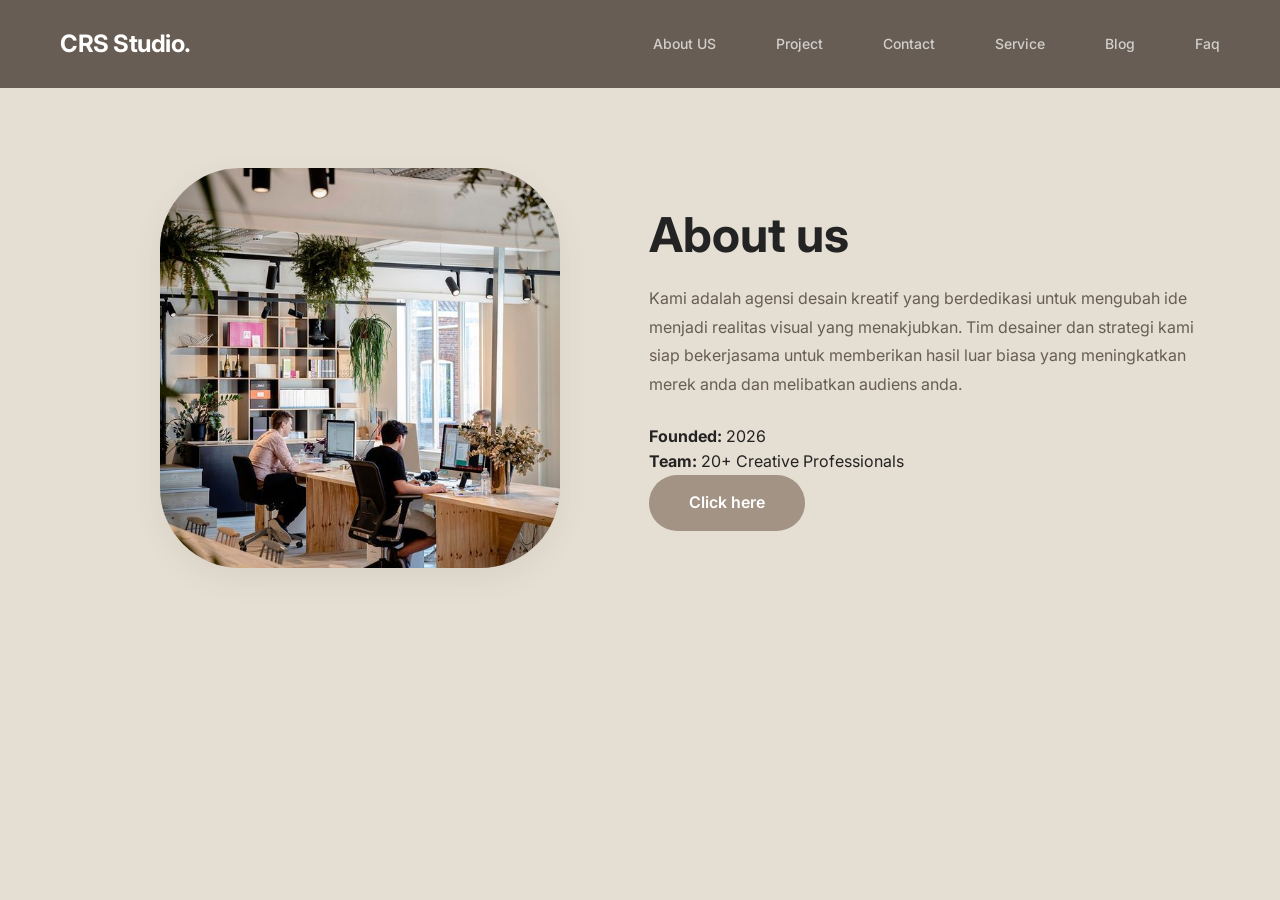
<file: about us.html>
<!DOCTYPE html>
<html lang="en">
<head>
    <meta charset="UTF-8">
    <meta name="viewport" content="width=device-width, initial-scale=1.0">
    <title>Document</title>
</head>
<body>
    <!DOCTYPE html>
<html lang="id">
<head>
    <meta charset="UTF-8">
    <meta name="viewport" content="width=device-width, initial-scale=1.0">
    <title>CRS Studio - About Us</title>
    <link rel="stylesheet" href="style.css">
    <link href="https://fonts.googleapis.com/css2?family=Inter:wght@400;600;700&display=swap" rel="stylesheet">
</head>
<body>

   <nav class="solid-navbar">
        <div class="logo">CRS Studio.</div>
        <ul class="nav-links">
            <li><a href="index.html">About US</a></li>
            <li><a href="project.html">Project</a></li>
            <li><a href="contact.html">Contact</a></li>
            <li><a href="service.html">Service</a></li>
            <li><a href="blog.html">Blog</a></li>
            <li><a href="blog.html">Faq</a></li>
        </ul>
    </nav>

    <main class="abt-container">

    <div class="abt-image-col">
        <div class="photo-placeholder main-photo">
            <img src="office02.jpg" alt="Our Studio" class="abt-img">
        </div>
    </div>

    <div class="abt-text-col">
        <h1 class="abt-title">About us</h1>
        <p class="abt-paragraph">
            Kami adalah agensi desain kreatif yang berdedikasi untuk mengubah ide menjadi realitas visual yang menakjubkan. Tim desainer dan strategi kami siap bekerjasama untuk memberikan hasil luar biasa yang meningkatkan merek anda dan melibatkan audiens anda.
        </p>
        
        <div class="abt-meta-data">
            <p><strong>Founded:</strong> 2026</p>
            <p><strong>Team:</strong> 20+ Creative Professionals</p>
        </div>
         <a href="project.html" class="btn-primary">Click here</a>
    </div>

    <div class="star-icon">✦</div>

</main>

</body>
</html>
</body>
</html>
</file>
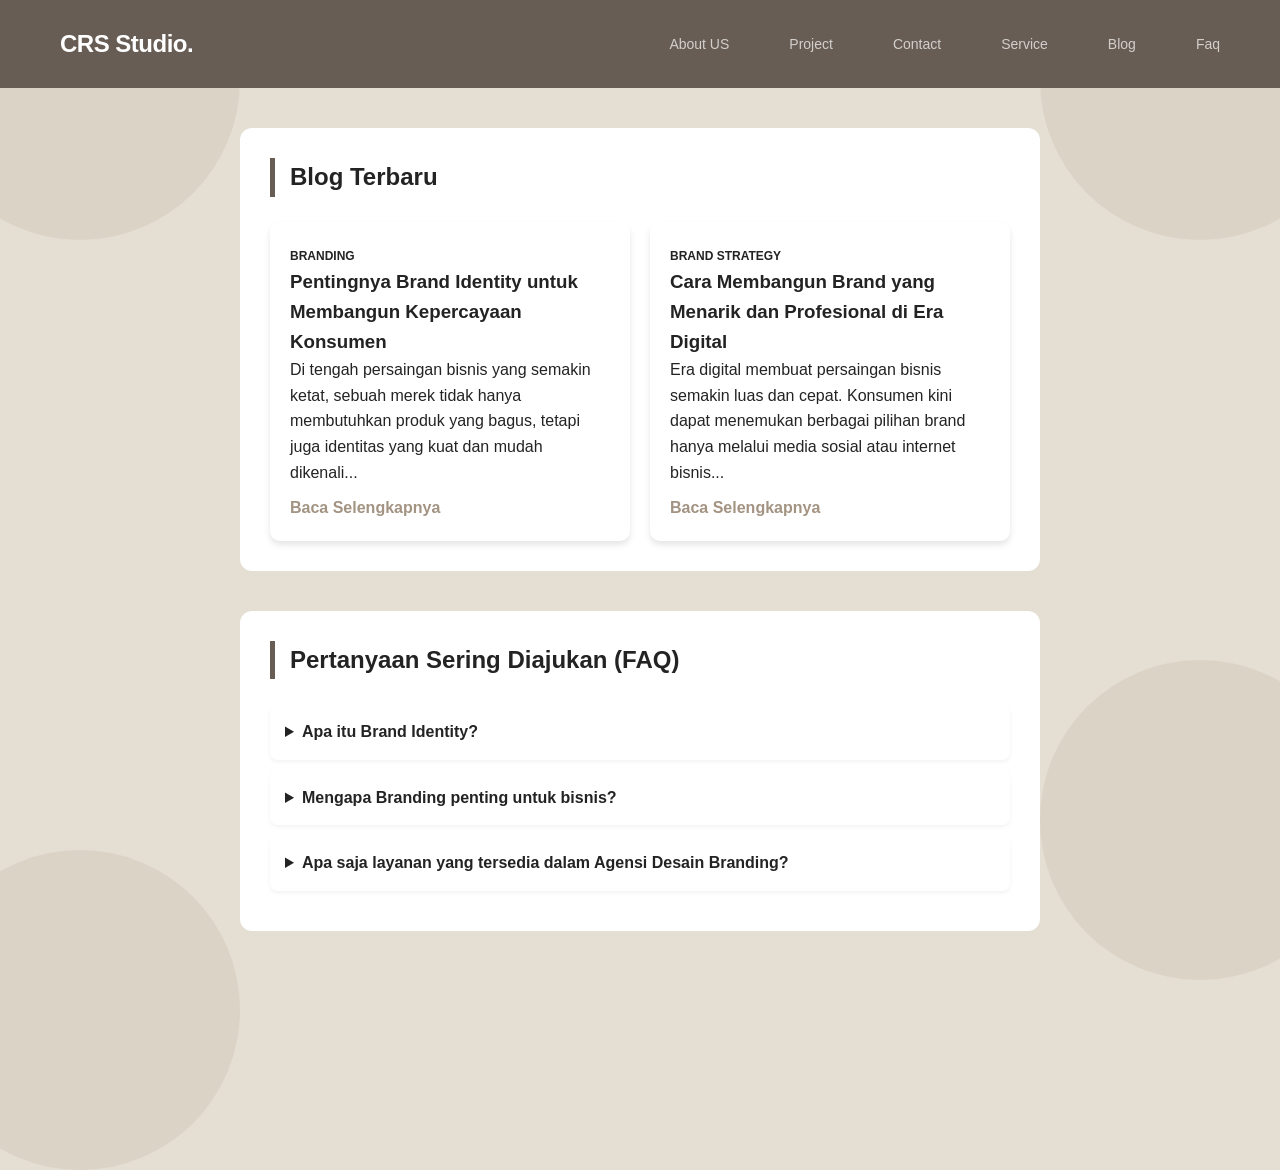
<file: blog.html>
<!DOCTYPE html>
<html lang="en">
    <head>
        <meta charset="UTF-8"/>
        <meta name="viewport" content="width=device-width, initial-scale=1.0" />
        <title>Blog & FAQ Section</title>
    <link rel="stylesheet" href="style.css">
</head>
<body>
    <div class="bulat-pojok bulat-top-left"></div>
    <div class="bulat-pojok bulat-top-right"></div>
    <div class="bulat-pojok bulat-bottom-left"></div>
    <div class="bulat-pojok bulat-bottom-right"></div>
    <nav class="solid-navbar">
        <div class="logo">CRS Studio.</div>
        <ul class="nav-links">
            <li><a href="index.html">About US</a></li>
            <li><a href="project.html">Project</a></li>
            <li><a href="contact.html">Contact</a></li>
            <li><a href="service.html">Service</a></li>
            <li><a href="blog.html">Blog</a></li>
            <li><a href="blog.html">Faq</a></li>
        </ul>
    </nav>

    <section class="container">
        <h2>Blog Terbaru</h2>
        <div class="blog-grid">
            <article class="blog-card">
                <div class="blog-info">
                    <span class="category">BRANDING</span>
                    <h3>Pentingnya Brand Identity untuk Membangun Kepercayaan Konsumen</h3>
                    <p>Di tengah persaingan bisnis yang semakin ketat, sebuah merek tidak hanya membutuhkan produk yang bagus, tetapi juga identitas yang kuat dan mudah dikenali...</p>
                    <a href="faq1.html" class="read-more">Baca Selengkapnya</a>
                </div>
            </article>

            <article class="blog-card">
                <div class="blog-info">
                    <span class="category">BRAND STRATEGY</span>
                    <h3>Cara Membangun Brand yang Menarik dan Profesional di Era Digital</h3>
                    <p>Era digital membuat persaingan bisnis semakin luas dan cepat. Konsumen kini dapat menemukan berbagai pilihan brand hanya melalui media sosial atau internet bisnis...</p>
                    <a href="faq2.html" class="read-more">Baca Selengkapnya</a>
                </div>
            </article>
        </div>
    </section>

    <section class="container">
        <h2>Pertanyaan Sering Diajukan (FAQ)</h2>
        <div class="faq-list">
            <details>
                <summary>Apa itu Brand Identity?</summary>
                <p>Brand identity adalah identitas visual dan karakter sebuah bisnis yang digunakan untuk membangun citra brand agar mudah dikenali oleh konsumen.</p>
            </details>
            <details>
                <summary>Mengapa Branding penting untuk bisnis?</summary>
                <p>Branding membantu bisnis terlihat lebih profesional, meningkatkan kepercayaan pelanggan, dan membedakan brand dari kompetitor.</p>
            </details>
            <details>
                <summary>Apa saja layanan yang tersedia dalam Agensi Desain Branding?</summary>
                <p>Layanan yang biasanya tersedia meliputi desain logo, brand guideline, desain media sosial, kemasan produk, stationery, dan strategi visual branding.</p>
            </details>
        </div>
    </section>

</body>
</html>
</file>
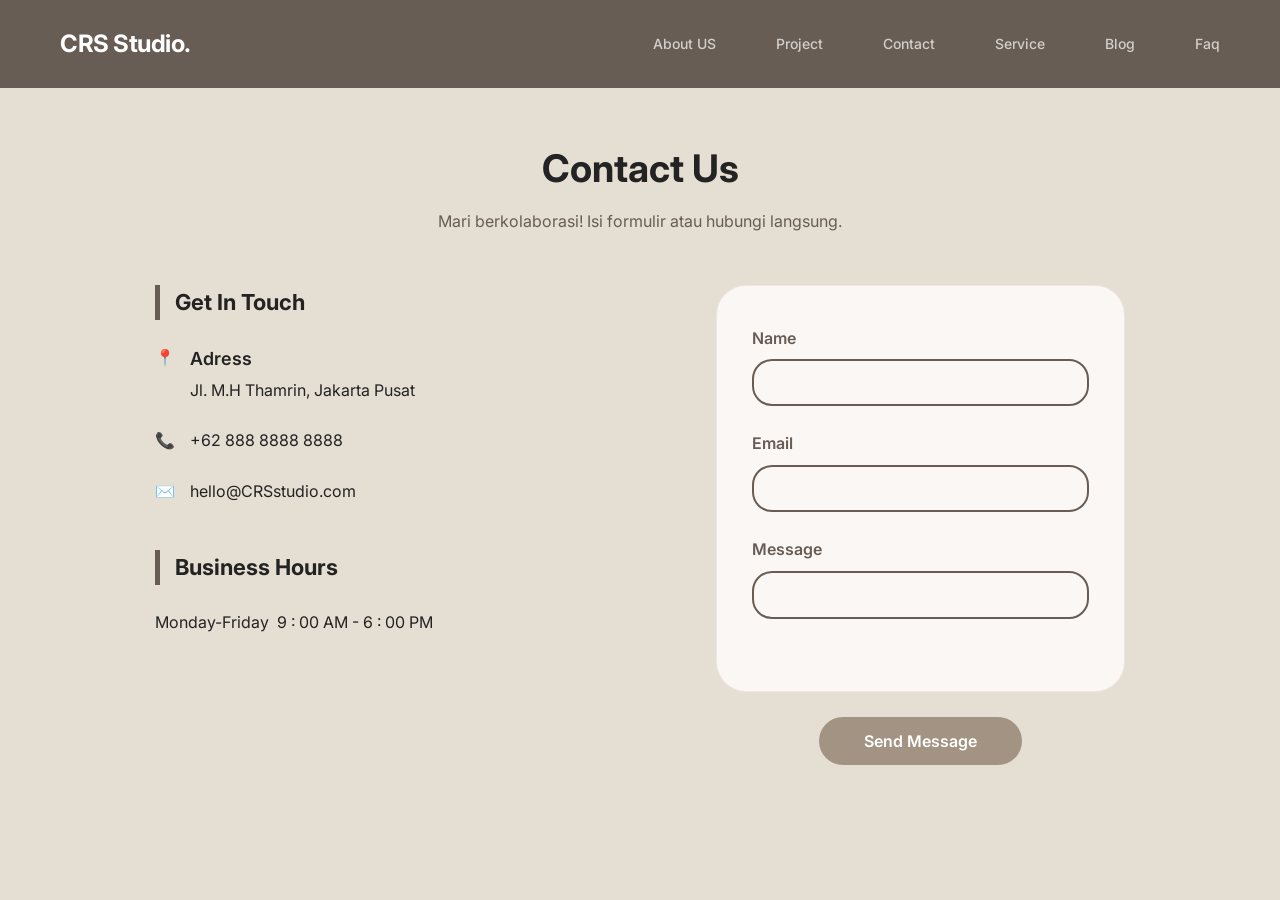
<file: contact.html>
<!DOCTYPE html>
<html lang="id">
<head>
    <meta charset="UTF-8">
    <meta name="viewport" content="width=device-width, initial-scale=1.0">
    <title>Contact Us - CRS Studio</title>
    <link rel="stylesheet" href="style.css">
    <link rel="preconnect" href="https://fonts.googleapis.com">
    <link rel="preconnect" href="https://fonts.gstatic.com" crossorigin>
    <link href="https://fonts.googleapis.com/css2?family=Inter:wght@400;500;600;700&display=swap" rel="stylesheet">
</head>
<body class="subpage-body">

   <nav class="solid-navbar">
        <div class="logo">CRS Studio.</div>
        <ul class="nav-links">
            <li><a href="index.html">About US</a></li>
            <li><a href="project.html">Project</a></li>
            <li><a href="contact.html">Contact</a></li>
            <li><a href="service.html">Service</a></li>
            <li><a href="blog.html">Blog</a></li>
            <li><a href="faq.html">Faq</a></li>
        </ul>
    </nav>


    <main class="contact-wrapper">
        <div class="contact-header">
            <h1>Contact Us</h1>
            <p>Mari berkolaborasi! Isi formulir atau hubungi langsung.</p>
        </div>

        <div class="contact-grid">
            <div class="contact-info-side">
                <h2>Get In Touch</h2>
                
                <div class="info-item">
                    <span class="info-icon">📍</span>
                    <div>
                        <h3>Adress</h3>
                        <p>Jl. M.H Thamrin, Jakarta Pusat</p>
                    </div>
                </div>

                <div class="info-item">
                    <span class="info-icon">📞</span>
                    <p>+62 888 8888 8888</p>
                </div>

                <div class="info-item">
                    <span class="info-icon">✉️</span>
                    <p>hello@CRSstudio.com</p>
                </div>

                <div class="business-hours">
                    <h2>Business Hours</h2>
                    <p>Monday-Friday &nbsp;9 : 00 AM - 6 : 00 PM</p>
                </div>
            </div>

            <div class="contact-form-side">
                <form class="floating-form-card">
                    <div class="input-block">
                        <label for="name">Name</label>
                        <input type="text" id="name" required>
                    </div>
                    
                    <div class="input-block">
                        <label for="email">Email</label>
                        <input type="email" id="email" required>
                    </div>

                    <div class="input-block">
                        <label for="message">Message</label>
                        <textarea id="message" rows="1" required></textarea>
                    </div>
                </form>
                
                <div class="form-action-area">
                    <button type="submit" class="capsule-submit-btn">Send Message</button>
                </div>
            </div>
        </div>
    </main>

</body>
</html>
</file>
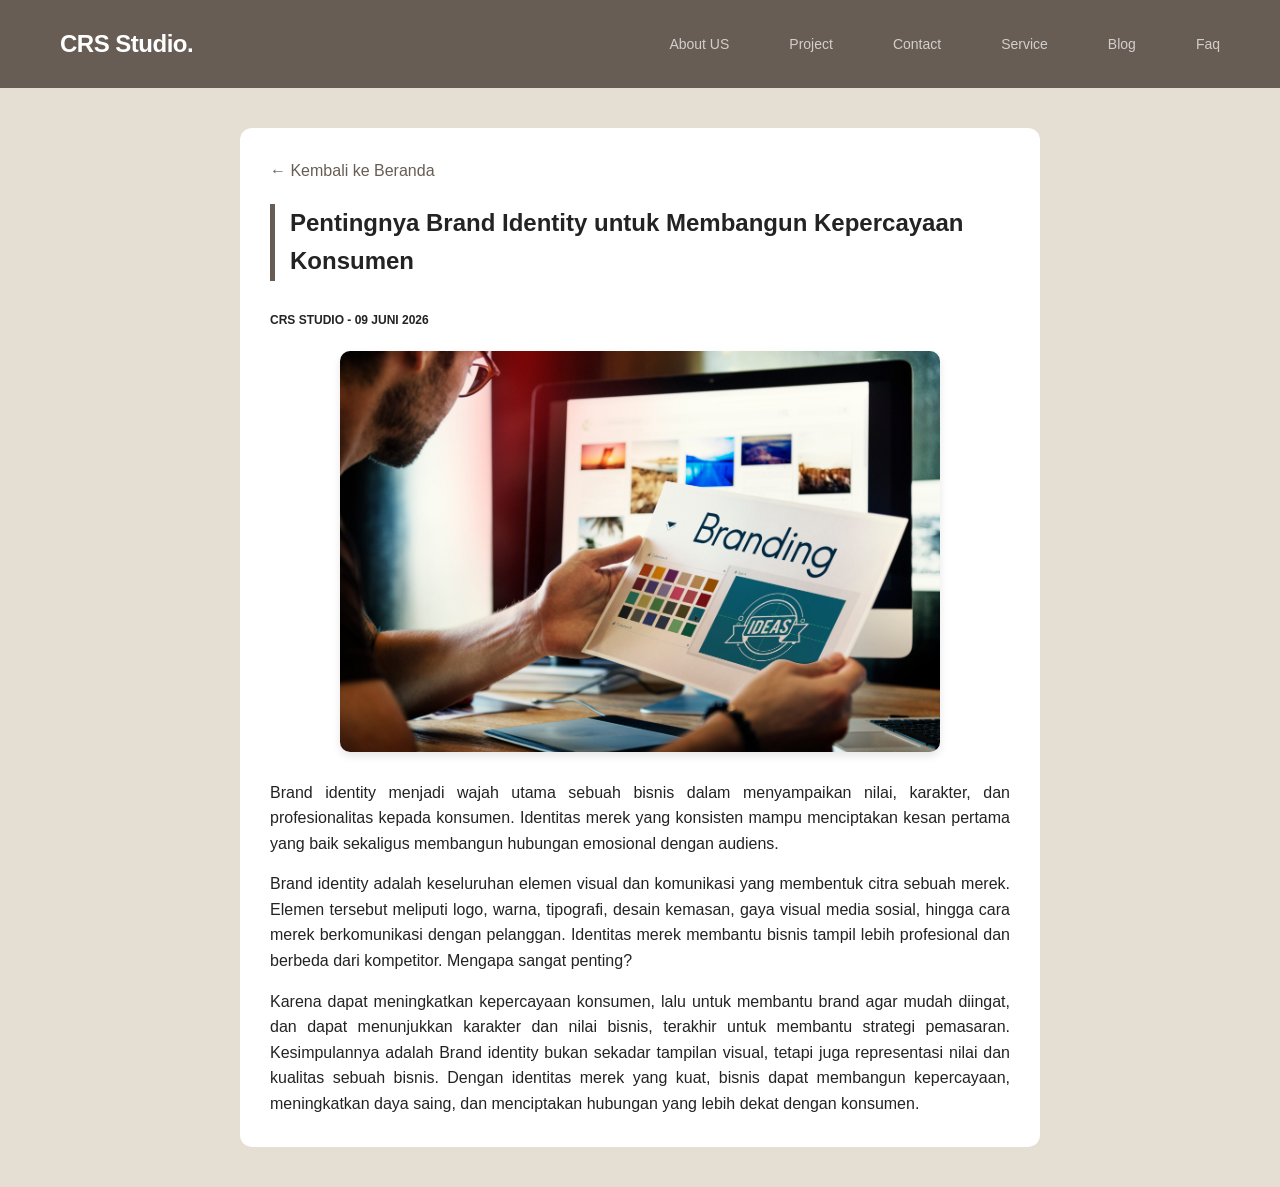
<file: faq1.html>
<!DOCTYPE html>
<html lang="id">
<head>
    <meta charset="UTF-8">
    <meta name="viewport" content="width=device-width, initial-scale=1.0">
    <title>Layanan Web Agency</title>
    <link rel="stylesheet" href="style.css">
</head>
<body>

    <nav class="solid-navbar">
        <div class="logo">CRS Studio.</div>
        <ul class="nav-links">
            <li><a href="index.html">About US</a></li>
            <li><a href="project.html">Project</a></li>
            <li><a href="contact.html">Contact</a></li>
            <li><a href="service.html">Service</a></li>
            <li><a href="blog.html">Blog</a></li>
            <li><a href="blog.html">Faq</a></li>
        </ul>
    </nav>


    <div class="container">
        <a href="blog.html" style="color: #685d54; text-decoration: none; font-weight: normal;">&larr; Kembali ke Beranda</a>
        
        <h2 style="margin-top: 20px;">Pentingnya Brand Identity untuk Membangun Kepercayaan Konsumen</h2>
        <span class="category">CRS Studio - 09 Juni 2026</span>
        
        <!-- Bagian Gambar -->
        <div style="margin: 20px 0; text-align: center;">
            <img src="Branding1.jpeg" alt="Web Design Agency" style="width: 100%; max-width: 600px; border-radius: 10px; box-shadow: 0 4px 8px rgba(0,0,0,0.1);">
        </div>
        
        <!-- Lanjutan Teks Selengkapnya -->
        <p style="line-height: 1.6; text-align: justify;">Brand identity menjadi wajah utama sebuah bisnis dalam menyampaikan nilai, karakter, dan profesionalitas kepada konsumen. Identitas merek yang konsisten mampu menciptakan kesan pertama yang baik sekaligus membangun hubungan emosional dengan audiens.</p>
        
        <p style="line-height: 1.6; text-align: justify; margin-top: 15px;">Brand identity adalah keseluruhan elemen visual dan komunikasi yang membentuk citra sebuah merek. Elemen tersebut meliputi logo, warna, tipografi, desain kemasan, gaya visual media sosial, hingga cara merek berkomunikasi dengan pelanggan. Identitas merek membantu bisnis tampil lebih profesional dan berbeda dari kompetitor. Mengapa sangat penting?</p>
        <p style="line-height: 1.6; text-align: justify; margin-top: 15px;">Karena dapat meningkatkan kepercayaan konsumen, lalu untuk membantu brand agar mudah diingat, dan dapat menunjukkan karakter dan nilai bisnis, terakhir untuk membantu strategi pemasaran. Kesimpulannya adalah Brand identity bukan sekadar tampilan visual, tetapi juga representasi nilai dan kualitas sebuah bisnis. Dengan identitas merek yang kuat, bisnis dapat membangun kepercayaan, meningkatkan daya saing, dan menciptakan hubungan yang lebih dekat dengan konsumen.</p>
    </div>

</body>
</html>
</file>
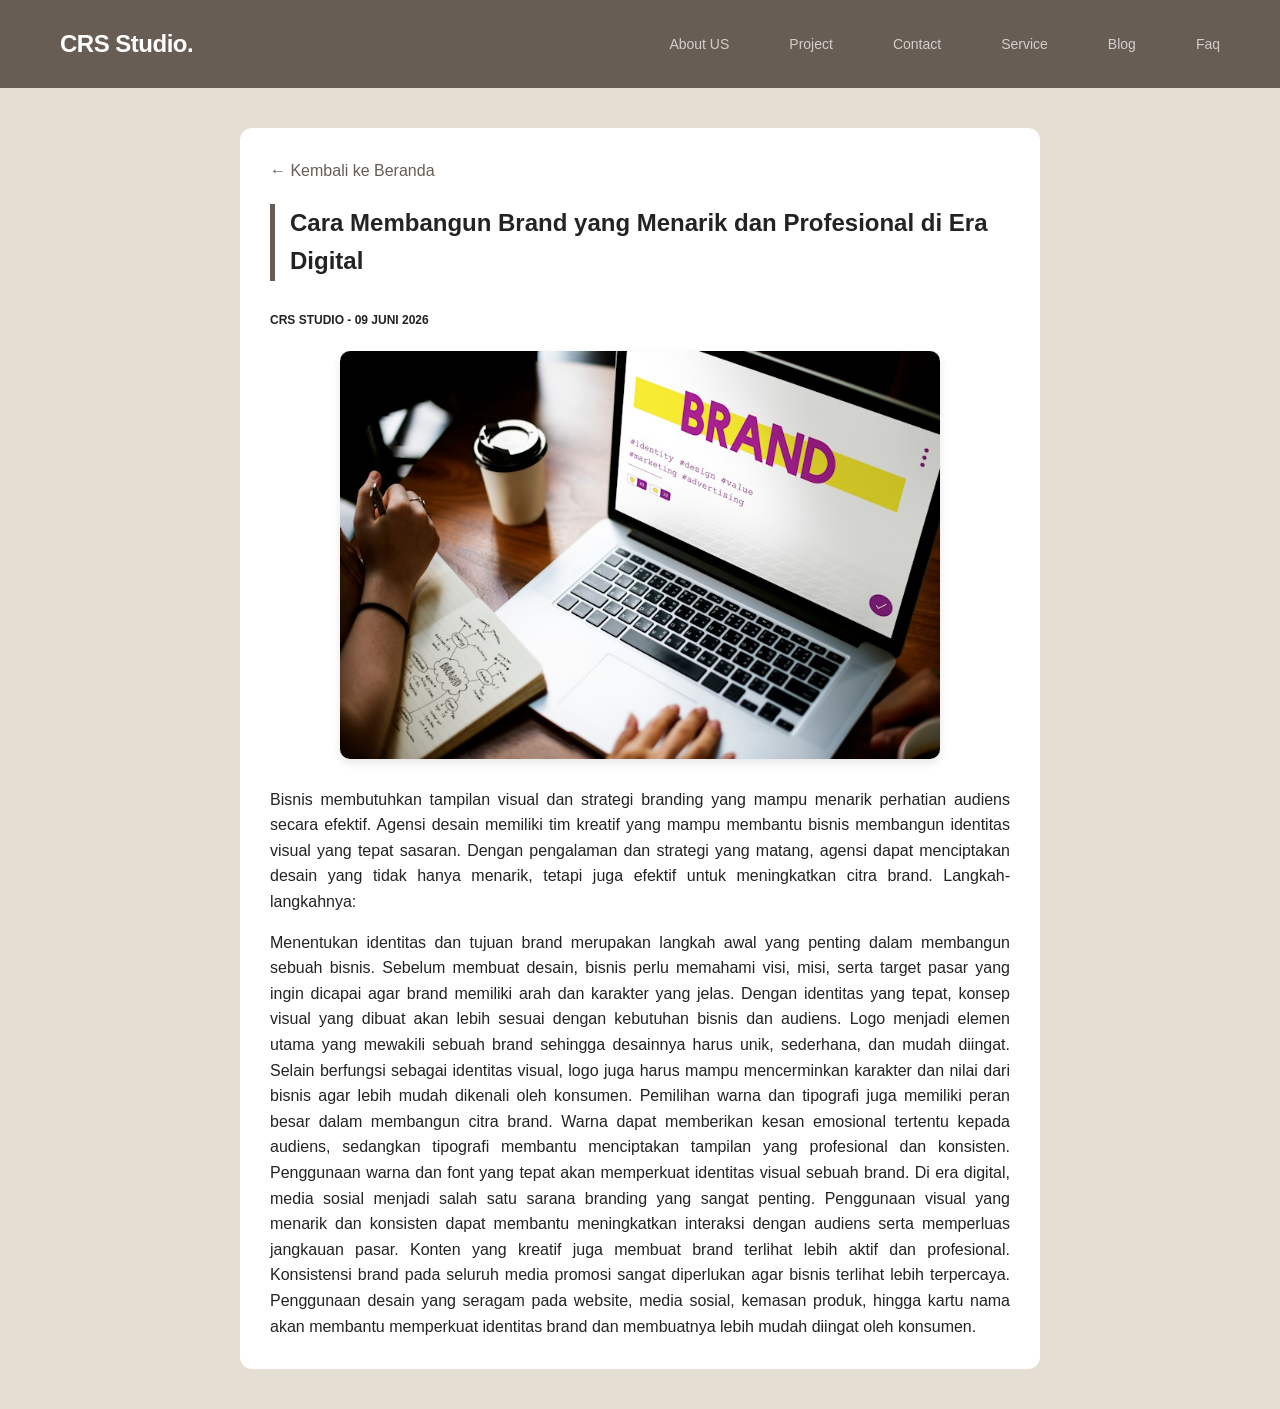
<file: faq2.html>
<!DOCTYPE html>
<html lang="id">
<head>
    <meta charset="UTF-8">
    <meta name="viewport" content="width=device-width, initial-scale=1.0">
    <title>SEO & Digital Marketing</title>
    <link rel="stylesheet" href="style.css">
</head>
<body>

   <nav class="solid-navbar">
        <div class="logo">CRS Studio.</div>
        <ul class="nav-links">
            <li><a href="index.html">About US</a></li>
            <li><a href="project.html">Project</a></li>
            <li><a href="contact.html">Contact</a></li>
            <li><a href="service.html">Service</a></li>
            <li><a href="blog.html">Blog</a></li>
            <li><a href="blog.html">Faq</a></li>
        </ul>
    </nav>


    <div class="container">
        <a href="blog.html" style="color: #685d54; text-decoration: none; font-weight: normal;">&larr; Kembali ke Beranda</a>
        
        <h2 style="margin-top: 20px;">Cara Membangun Brand yang Menarik dan Profesional di Era Digital</h2>
        <span class="category">CRS Studio - 09 Juni 2026</span>
        
        <!-- Bagian Gambar -->
        <div style="margin: 20px 0; text-align: center;">
            <img src="Branding2.jpg" alt="Digital Marketing and SEO Analytics" style="width: 100%; max-width: 600px; border-radius: 10px; box-shadow: 0 4px 8px rgba(0,0,0,0.1);">
        </div>
        
        <!-- Lanjutan Teks Selengkapnya -->
        <p style="line-height: 1.6; text-align: justify;">Bisnis membutuhkan tampilan visual dan strategi branding yang mampu menarik perhatian audiens secara efektif. Agensi desain memiliki tim kreatif yang mampu membantu bisnis membangun identitas visual yang tepat sasaran. Dengan pengalaman dan strategi yang matang, agensi dapat menciptakan desain yang tidak hanya menarik, tetapi juga efektif untuk meningkatkan citra brand. Langkah-langkahnya:</p>
        
        <p style="line-height: 1.6; text-align: justify; margin-top: 15px;">Menentukan identitas dan tujuan brand merupakan langkah awal yang penting dalam membangun sebuah bisnis. Sebelum membuat desain, bisnis perlu memahami visi, misi, serta target pasar yang ingin dicapai agar brand memiliki arah dan karakter yang jelas. Dengan identitas yang tepat, konsep visual yang dibuat akan lebih sesuai dengan kebutuhan bisnis dan audiens.

Logo menjadi elemen utama yang mewakili sebuah brand sehingga desainnya harus unik, sederhana, dan mudah diingat. Selain berfungsi sebagai identitas visual, logo juga harus mampu mencerminkan karakter dan nilai dari bisnis agar lebih mudah dikenali oleh konsumen.

Pemilihan warna dan tipografi juga memiliki peran besar dalam membangun citra brand. Warna dapat memberikan kesan emosional tertentu kepada audiens, sedangkan tipografi membantu menciptakan tampilan yang profesional dan konsisten. Penggunaan warna dan font yang tepat akan memperkuat identitas visual sebuah brand.

Di era digital, media sosial menjadi salah satu sarana branding yang sangat penting. Penggunaan visual yang menarik dan konsisten dapat membantu meningkatkan interaksi dengan audiens serta memperluas jangkauan pasar. Konten yang kreatif juga membuat brand terlihat lebih aktif dan profesional.

Konsistensi brand pada seluruh media promosi sangat diperlukan agar bisnis terlihat lebih terpercaya. Penggunaan desain yang seragam pada website, media sosial, kemasan produk, hingga kartu nama akan membantu memperkuat identitas brand dan membuatnya lebih mudah diingat oleh konsumen.</p>
    </div>

</body>
</html>
</file>
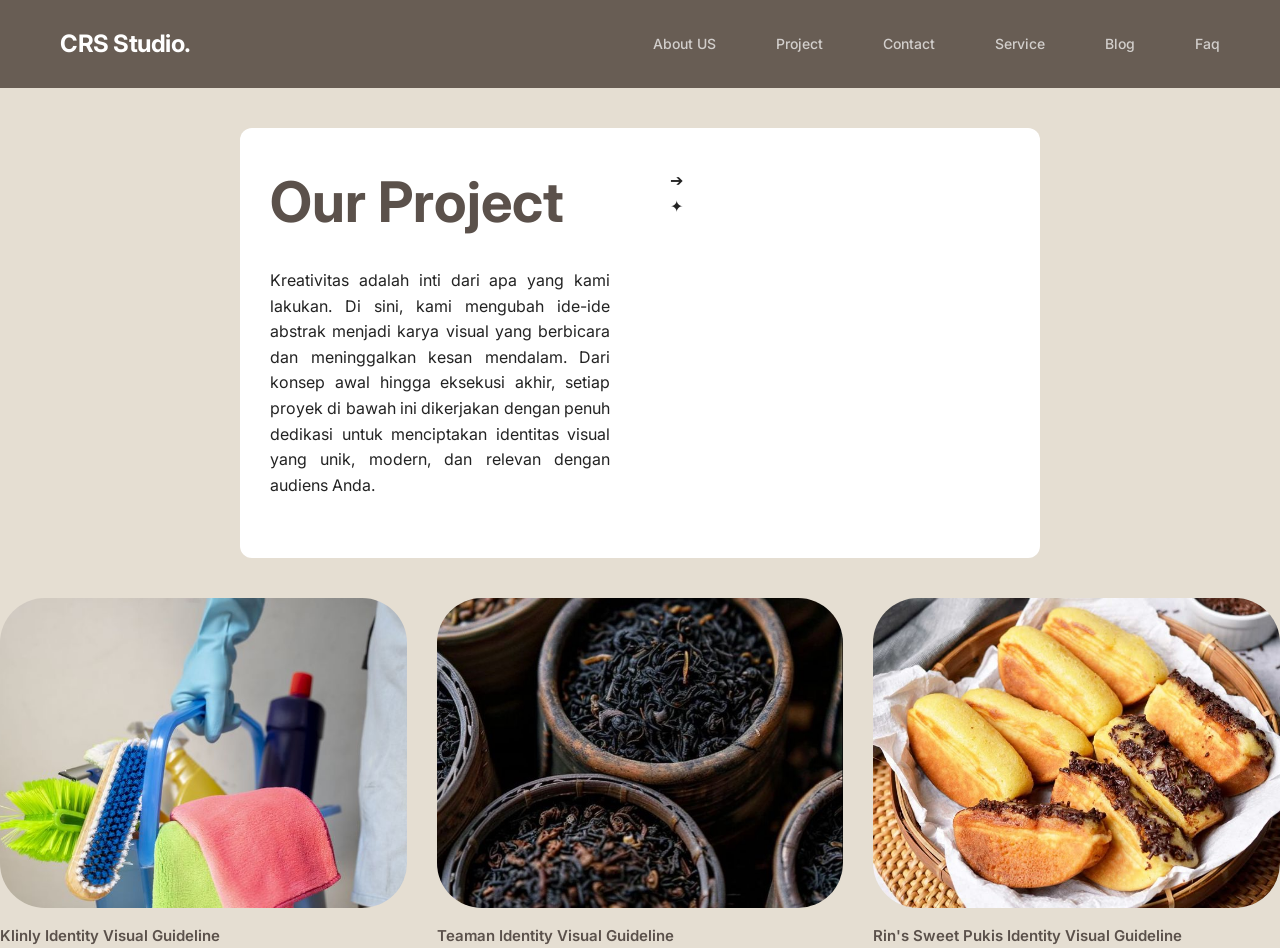
<file: project.html>
<!DOCTYPE html>
<html lang="id">
<head>
    <meta charset="UTF-8">
    <meta name="viewport" content="width=device-width, initial-scale=1.0">
    <title>CRS Studio - Our Project</title>
    <link rel="stylesheet" href="style.css">
    <link href="https://fonts.googleapis.com/css2?family=Inter:wght@400;500;600;700&display=swap" rel="stylesheet">
</head>
<body>

   <nav class="solid-navbar">
        <div class="logo">CRS Studio.</div>
        <ul class="nav-links">
            <li><a href="index.html">About US</a></li>
            <li><a href="project.html">Project</a></li>
            <li><a href="contact.html">Contact</a></li>
            <li><a href="service.html">Service</a></li>
            <li><a href="blog.html">Blog</a></li>
            <li><a href="blog.html">Faq</a></li>
        </ul>
    </nav>


    <section class="container project-header">
        <div class="text-section">
            <h1>Our Project</h1>
            <p class="main-desc">Kreativitas adalah inti dari apa yang kami lakukan. Di sini, kami mengubah ide-ide abstrak menjadi karya visual yang berbicara dan meninggalkan kesan mendalam. Dari konsep awal hingga eksekusi akhir, setiap proyek di bawah ini dikerjakan dengan penuh dedikasi untuk menciptakan identitas visual yang unik, modern, dan relevan dengan audiens Anda.</p>
        </div>

        <div class="project-preview-stack">
            <a href="kliny.pdf" target="_blank" class="wireframe-link preview-1" title="Buka Pedoman Identitas Klinly">
                <div class="wireframe-pic project-cover-bg"></div>
            </a>
            <a href="kliny.pdf" target="_blank" class="wireframe-link preview-2" title="Buka Pedoman Identitas Klinly">
                <div class="wireframe-pic empty-frame"></div>
            </a>
            <div class="cursor-pointer">➔</div>
            <div class="star-accent-small">✦</div>
        </div>
    </section>


    <section class="container-grid">
        <div class="project-grid">
            
            <a href="kliny.pdf" target="_blank" class="grid-card-wrapper">
                <div class="wireframe-pic grid-item">
                    <img src="clean service.jpg" alt="Klinly Identity Visual Guideline">
                </div>
                <div class="project-card-title">Klinly Identity Visual Guideline</div>
            </a>

            <a href="teaman.pdf" target="_blank" class="grid-card-wrapper">
                <div class="wireframe-pic grid-item">
                    <img src="tea.jpg" alt="Teaman Identity Visual Guideline">
                </div>
                <div class="project-card-title">Teaman Identity Visual Guideline</div>
            </a>

            <a href="Rin's sweet pukis.pdf" target="_blank" class="grid-card-wrapper">
                <div class="wireframe-pic grid-item">
                    <img src="Kue pukis.jpg" alt="Rin's Sweet Pukis Identity Visual Guideline">
                </div>
                <div class="project-card-title">Rin's Sweet Pukis Identity Visual Guideline</div>
            </a>
        </div>
    </section>

</body>
</html>
</body>
</html>
</file>
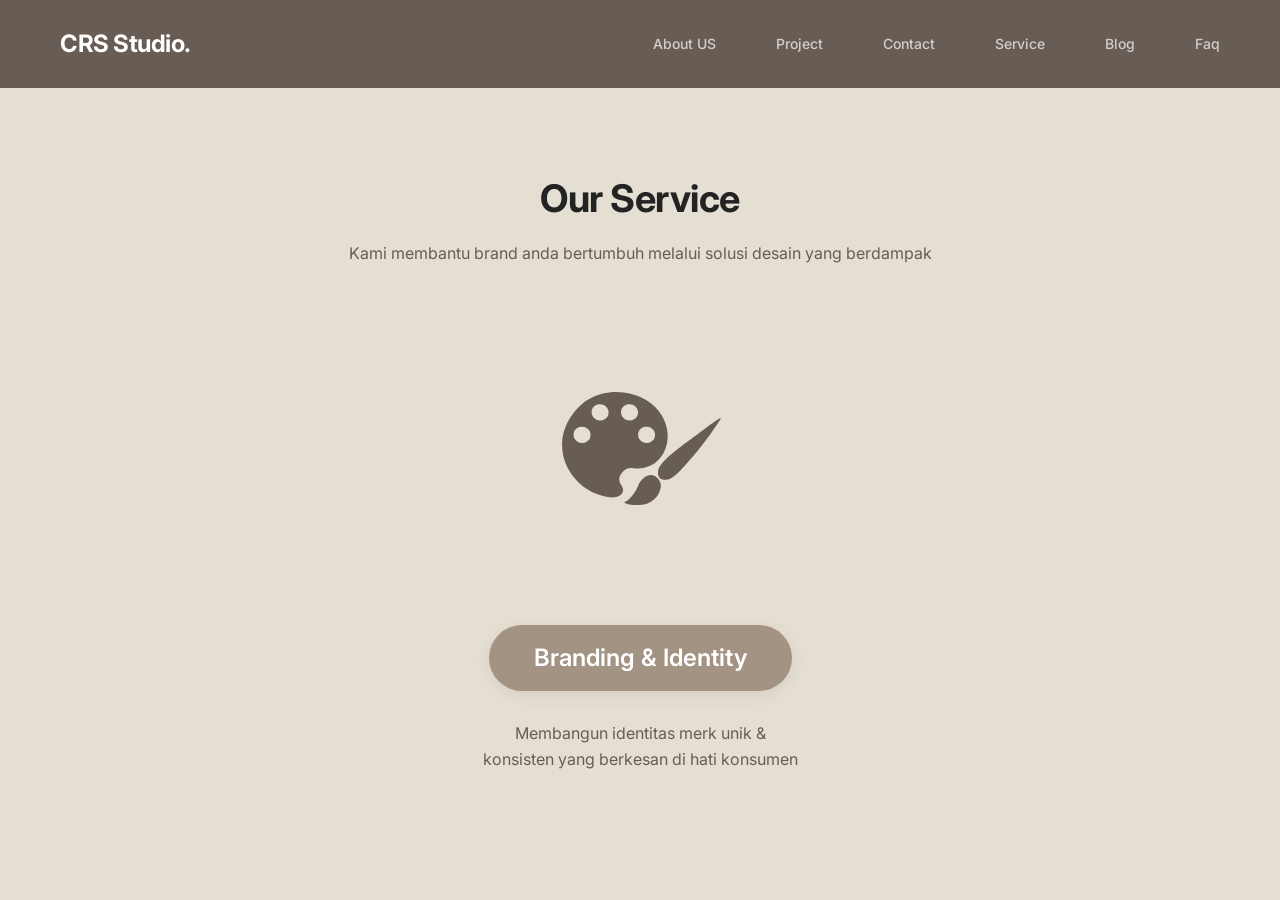
<file: service.html>
<!DOCTYPE html>
<html lang="id">
<head>
    <meta charset="UTF-8">
    <meta name="viewport" content="width=device-width, initial-scale=1.0">
    <title>Our Service - CRS Studio</title>
    <link rel="stylesheet" href="style.css">
    <link rel="preconnect" href="https://fonts.googleapis.com">
    <link rel="preconnect" href="https://fonts.gstatic.com" crossorigin>
    <link href="https://fonts.googleapis.com/css2?family=Inter:wght@400;500;600;700&display=swap" rel="stylesheet">
</head>
<body class="subpage-body">

    <nav class="solid-navbar">
        <div class="logo">CRS Studio.</div>
        <ul class="nav-links">
            <li><a href="index.html">About US</a></li>
            <li><a href="project.html">Project</a></li>
            <li><a href="contact.html">Contact</a></li>
            <li><a href="service.html">Service</a></li>
            <li><a href="blog.html">Blog</a></li>
            <li><a href="blog.html">Faq</a></li>
        </ul>
    </nav>

    <main class="svc-main-center">
        <h1 class="svc-title">Our Service</h1>
        <p class="svc-subtitle">Kami membantu brand anda bertumbuh melalui solusi desain yang berdampak</p>
        
        <div class="svc-image-box">
            <img src="palette.svg" alt="Branding & Identity" class="svc-vector-art">
        </div>

        <div class="svc-capsule">
            Branding & Identity
        </div>

        <p class="svc-desc">
            Membangun identitas merk unik & konsisten yang berkesan di hati konsumen
        </p>
    </main>

</body>
</html>
</file>
<file: style.css>
/* VARIABLE WARNA */
:root {
    --bg-card: #fbf7f4;       /* Putih hangat untuk kartu form */
    --bg-main: #e5ded2;       /* Krem hangat untuk background halaman */
    --accent: #a39382;        /* Cokelat muda/taupe untuk tombol kapsul */
    --primary-dark: #685d54;  /* Cokelat tua untuk navbar & teks utama */
    --text-title: #232323;    /* Hitam pekat untuk judul besar (H1/H2) */
}

/* GLOBAL RESET & BASE STYLES */
* {
    margin: 0;
    padding: 0;
    box-sizing: border-box;
}

body {
    font-family: 'Inter', sans-serif;
    background-color: var(--bg-main);
    color: var(--primary-dark);
    line-height: 1.6;
}

/* GLOBAL NAVBAR (Untuk Semua Halaman) */
.solid-navbar, .navbar {
    background-color: var(--primary-dark);
    padding: 25px 60px;
    display: flex;
    justify-content: space-between;
    align-items: center;
    position: relative;
    z-index: 10;
}

.logo {
    color: #ffffff;
    font-size: 24px;
    font-weight: 700;
}

.nav-links {
    display: flex;
    list-style: none;
    gap: 35px;
}

.nav-links a {
    color: rgba(255, 255, 255, 0.7);
    text-decoration: none;
    font-size: 14px;
    font-weight: 500;
    transition: color 0.3s ease;
}

.nav-links a:hover,
.nav-links a.active {
    color: #ffffff;
}

.nav-links a.active {
    font-weight: 700;
}

/* HALAMAN UTAMA (INDEX / HERO SECTION) */
.hero-section {
    position: relative;
    height: 75vh;
    min-height: 500px;
    background-image: url(Office.jpeg); /* Pastikan file gambar ada di folder */
    background-size: cover;
    background-position: center;
    display: flex;
    flex-direction: column;
    justify-content: space-between;
}

/* Memisahkan padding navbar khusus di halaman hero transparan */
.hero-section .navbar {
    background-color: transparent;
    padding: 40px 60px;
}

.hero-overlay {
    position: absolute;
    top: 0;
    left: 0;
    width: 100%;
    height: 100%;
    background: rgba(0, 0, 0, 0.15); 
    z-index: 1;
}

.hero-content {
    position: relative;
    z-index: 2;
    display: flex;
    justify-content: flex-end;
    padding: 40px 60px;
}

.cta-button {
    background-color: var(--accent);
    color: #ffffff;
    text-decoration: none;
    padding: 12px 35px;
    border-radius: 25px;
    font-size: 14px;
    font-weight: 500;
    display: inline-flex;
    align-items: center;
    gap: 8px;
    transition: background-color 0.3s ease;
}

.cta-button:hover {
    background-color: var(--primary-dark);
}

.content-section {
    padding: 80px 0;
    display: flex;
    justify-content: left;
}

.container {
    width: 90%;
    max-width: 900px;
}

.description-text {
    font-size: 18px;
    color: var(--text-title);
    line-height: 1.7;
    text-align: left;
}

/* INTEGRATED COLOR PALETTE (CSS VARIABLES) */
:root {
    --bg-card: #fbf7f4;       /* Putih hangat untuk form card */
    --bg-main: #e5ded2;       /* Krem hangat untuk background halaman */
    --accent: #a39382;        /* Taupe untuk tombol kapsul */
    --primary-dark: #685d54;  /* Cokelat tua untuk navbar & teks utama */
    --text-title: #232323;    /* Hitam pekat untuk judul utama (H1) */
}

/* GLOBAL RESET & BASE STYLES */
* {
    margin: 0;
    padding: 0;
    box-sizing: border-box;
}

body {
    font-family: 'Inter', sans-serif;
    background-color: var(--bg-main);
    color: var(--primary-dark);
    line-height: 1.6;
    -webkit-font-smoothing: antialiased;
}

/* Utility class untuk halaman sub-menu */
body.subpage-body {
    min-height: 100vh;
    display: flex;
    flex-direction: column;
}

/* SOLID NAVIGATION BAR (Sesuai Mockup) */
.solid-navbar {
    background-color: var(--primary-dark); /* Menggunakan Cokelat Tua */
    padding: 25px 60px;
    display: flex;
    justify-content: space-between;
    align-items: center;
    position: relative;
    z-index: 10;
}

.solid-navbar .logo {
    color: #ffffff;
    font-size: 24px;
    font-weight: 700;
    letter-spacing: -0.5px;
}

.solid-navbar .nav-links {
    display: flex;
    list-style: none;
    gap: 35px;
}

.solid-navbar .nav-links a {
    color: rgba(255, 255, 255, 0.7);
    text-decoration: none;
    font-size: 14px;
    font-weight: 500;
    transition: color 0.3s ease;
}

.solid-navbar .nav-links a:hover,
.solid-navbar .nav-links a.active {
    color: #ffffff; /* Putih solid saat aktif/di-hover */
}

.solid-navbar .nav-links a.active {
    font-weight: 700; /* Cetak tebal sesuai gambar mockup */
}

/* TAMPILAN HALAMAN SERVICE (Our Service) */
.service-container {
    max-width: 800px;
    margin: 60px auto; /* Memberi jarak atas dan bawah */
    padding: 0 20px;
    
    /* Tiga baris kunci di bawah ini yang memaksa elemen turun ke bawah dan ke tengah */
    display: flex;
    flex-direction: column;
    align-items: center;
    text-align: center;
}

/* Mengatur jarak dan ukuran ikon agar tidak merusak layout */
.service-icon-wrapper {
    margin-bottom: 30px;
    display: flex;
    justify-content: center;
}

.service-illustration {
    width: 140px;
    height: auto;
    display: block;
}

/* Mengatur style tombol kapsul */
.category-capsule {
    background-color: var(--accent, #a39382);
    color: #ffffff;
    display: inline-block;
    padding: 14px 50px;
    border-radius: 40px;
    font-size: 24px;
    font-weight: 600;
    margin-bottom: 30px;
}
/* RESPONSIVE LAYOUT (MOBILE OPTIMIZATION) */
@media (max-width: 768px) {
    .solid-navbar {
        padding: 20px;
        flex-direction: column;
        gap: 15px;
    }
    
    .solid-navbar .nav-links {
        gap: 20px;
        flex-wrap: wrap;
        justify-content: center;
    }

    .section-title {
        font-size: 30px;
    }

    .category-capsule {
        font-size: 19px;
        padding: 10px 35px;
    }

    .service-svg {
        width: 110px;
        height: 110px;
    }
}

/* HALAMAN CONTACT */
.contact-wrapper {
    max-width: 1050px;
    width: 100%;
    margin: 50px auto;
    padding: 0 40px;
}

.contact-header {
    text-align: center;
    margin-bottom: 50px;
}

.contact-header h1 {
    font-size: 38px;
    font-weight: 700;
    color: var(--text-title);
    margin-bottom: 10px;
}

.contact-header p {
    font-size: 16px;
    color: var(--primary-dark);
}

.contact-grid {
    display: grid;
    grid-template-columns: 1.1fr 0.9fr;
    gap: 60px;
    align-items: flex-start;
}

.contact-info-side h2, .business-hours h2 {
    font-size: 22px;
    font-weight: 700;
    color: var(--text-title);
    margin-bottom: 25px;
}

.info-item {
    display: flex;
    align-items: flex-start;
    gap: 15px;
    margin-bottom: 25px;
}

.info-item h3 {
    font-size: 18px;
    font-weight: 600;
    margin-bottom: 4px;
}

.business-hours {
    margin-top: 45px;
}

/* Form Card Melayang */
.floating-form-card {
    background-color: var(--bg-card);
    border-radius: 30px;
    padding: 40px 35px;
    border: 1px solid rgba(104, 93, 84, 0.1);
}

.input-block {
    margin-bottom: 25px;
}

.input-block label {
    display: block;
    font-size: 16px;
    font-weight: 600;
    color: var(--primary-dark);
    margin-bottom: 8px;
}

.input-block input,
.input-block textarea {
    width: 100%;
    background: transparent;
    border: 2px solid var(--primary-dark);
    border-radius: 20px;
    padding: 12px 20px;
    font-family: 'Inter', sans-serif;
    font-size: 15px;
    color: var(--text-title);
    outline: none;
}

.input-block textarea {
    resize: none;
    height: 48px;
}

.form-action-area {
    display: flex;
    justify-content: center;
    margin-top: 25px;
}

.capsule-submit-btn {
    background-color: var(--accent);
    color: #ffffff;
    border: none;
    padding: 14px 45px;
    border-radius: 30px;
    font-size: 16px;
    font-weight: 600;
    cursor: pointer;
    transition: background-color 0.3s;
}

.capsule-submit-btn:hover {
    background-color: var(--primary-dark);
}

/* RESPONSIVE DESIGN (MOBILE TIMELINE) */
@media (max-width: 768px) {
    .solid-navbar, .hero-section .navbar {
        padding: 20px;
        flex-direction: column;
        gap: 15px;
    }
    
    .nav-links {
        gap: 15px;
        flex-wrap: wrap;
        justify-content: center;
    }

    .hero-section {
        height: 60vh;
    }

    .hero-content {
        padding: 20px;
        justify-content: center;
    }

    .contact-grid {
        grid-template-columns: 1fr;
        gap: 40px;
    }
    
    .contact-wrapper {
        padding: 0 20px;
    }
}

/* HALAMAN SERVICE (ISOLASI ANTI-BENTROK) */

/* Memaksa kontainer utama menyusun elemen lurus ke bawah dan berada di tengah */
.svc-main-center {
    display: flex !important;
    flex-direction: column !important;
    align-items: center !important;
    justify-content: center !important;
    text-align: center !important;
    max-width: 800px !important;
    margin: 80px auto !important;
    padding: 0 20px !important;
}

/* Judul Utama */
.svc-title {
    font-size: 38px !important;
    font-weight: 700 !important;
    color: #232323 !important; /* Hitam pekat sesuai paletmu */
    margin-bottom: 12px !important;
    letter-spacing: -0.5px !important;
}

/* Sub-judul */
.svc-subtitle {
    font-size: 16px !important;
    color: #685d54 !important; /* Cokelat tua */
    margin-bottom: 40px !important;
    max-width: 600px !important;
}

/* Kotak Pembungkus Vektor */
.svc-image-box {
    display: flex !important;
    justify-content: center !important;
    align-items: center !important;
    margin-bottom: 35px !important;
    width: 100% !important;
}

/* Mengunci ukuran gambar vektor asli agar tidak menyusut atau gepeng */
.svc-vector-art {
    width: 200px !important; 
    height: auto !important;
    display: block !important;
}

/* Mengunci bentuk kapsul bulat lonjong agar tidak menjadi kotak raksasa */
.svc-capsule {
    background-color: #a39382 !important; /* Taupe */
    color: #ffffff !important;
    display: inline-block !important;
    padding: 14px 45px !important;
    border-radius: 40px !important; /* Membuat ujung melengkung sempurna */
    font-size: 24px !important;
    font-weight: 600 !important;
    margin-bottom: 30px !important;
    white-space: nowrap !important; /* Mencegah teks terpotong ke bawah */
    box-shadow: 0 4px 15px rgba(104, 93, 84, 0.1) !important;
}

/* Deskripsi Singkat Paling Bawah */
.svc-desc {
    font-size: 16px !important;
    max-width: 320px !important; /* Memaksa teks turun baris dengan rapi */
    line-height: 1.6 !important;
    color: #685d54 !important;
    margin: 0 auto !important;
}

/* Style About Us*/
    /* Reset & General Styles */
* {
    margin: 0;
    padding: 0;
    box-sizing: border-box;
    font-family: 'Inter', sans-serif;
}

body {
    background-color: #FAF6F0;  
    color: #4A3E3D;
}

.container {
    max-width: 1200px;
    margin: 0 auto;
    padding: 80px 20px;
}

/* Navbar */
.navbar {
    background-color: #5B514B; /* Cokelat Tua */
    display: flex;
    justify-content: space-between;
    align-items: center;
    padding: 20px 8%;
}

.logo {
    color: white;
    font-size: 24px;
    font-weight: 700;
}

.nav-links a {
    color: #D1C7BD;
    text-decoration: none;
    margin-left: 25px;
    font-size: 14px;
}

.nav-links a.active, .nav-links a:hover {
    color: white;
    font-weight: 600;
}

/* Layout Utilities */
.about-layout, .project-header {
    display: flex;
    justify-content: space-between;
    align-items: center;
    gap: 60px;
    position: relative;
}

.text-section {
    flex: 1;
}

.text-section h1 {
    font-size: 56px;
    margin-bottom: 20px;
    color: #5B514B;
}

.text-section p {
    line-height: 1.6;
    margin-bottom: 30px;
    text-align: justify;
}

/* Placeholders (Kotak Foto Kosong) */
.photo-placeholder {
    background-color: #E6E0D8;
    border-radius: 40px;
    display: flex;
    align-items: center;
    justify-content: center;
    color: #A39385;
}

/* About Us Specific */
.image-section {
    position: relative;
    flex: 1;
    height: 450px;
}

.main-photo img {
    width: 100%;
    height: 100%;
    object-fit: cover; 
    border-radius: 80px;
}

.main-photo {
    width: 400px;
    height: 400px;
    border-radius: 80px;
    z-index: 3;
    overflow: hidden;
    box-shadow: 0 10px 30px rgba(91, 81, 75, 0.08);
}

.shape-outline {
    position: absolute;
    width: 420px;
    height: 420px;
    border: 2px solid #5B514B;
    border-radius: 100px 0 0 100px;
    top: -10px;
    left: -20px;
}

.shape-solid {
    position: absolute;
    width: 150px;
    height: 150px;
    background-color: #E4DCDE;
    bottom: 20px;
    left: -10px;
    border-radius: 30px;
    z-index: 2;
}

.meta-data {
    margin-bottom: 30px;
}

.btn-primary {
    background-color: #A39385;
    color: white;
    padding: 15px 40px;
    border-radius: 30px;
    text-decoration: none;
    display: inline-block;
    font-weight: 600;
}

/* Project Specific */
.project-preview-stack {
    flex: 1;
    position: relative;
    height: 350px;
}

.preview-1 {
    width: 280px;
    height: 200px;
    position: absolute;
    top: 0;
    right: 0;
    z-index: 2;
}

.preview-2 {
    width: 280px;
    height: 200px;
    position: absolute;
    bottom: 0;
    left: 50px;
    z-index: 1;
}

.project-grid {
    display: grid;
    grid-template-columns: repeat(3, 1fr);
    gap: 30px;
    margin-top: 40px;
}

.grid-item {
    height: 300px;
    border-radius: 40px;
}

/* Icons Dekoratif */
.star-icon {
    position: absolute;
    top: 0;
    right: 0;
    font-size: 40px;
    color: #A39385;
}

.cursor-icon {
    position: absolute;
    bottom: 10px;
    right: 100px;
    font-size: 30px;
    transform: rotate(-45deg);
}

/* Responsive */
@media (max-width: 900px) {
    .about-layout, .project-header {
        flex-direction: column;
    }
    .project-grid {
        grid-template-columns: 1fr;
    }
    .image-section {
        height: 400px;
        width: 100%;
    }
}


.grid-card-wrapper, 
.wireframe-link {
    display: flex;
    flex-direction: column;
    text-decoration: none;   
    color: #5B514B;           
    outline: none;
    transition: transform 0.3s ease, opacity 0.3s ease;
    cursor: pointer;           
}

.grid-card-wrapper:hover, 
.wireframe-link:hover {
    transform: translateY(-8px); 
    opacity: 0.9;               
}


.project-card-title {
    margin-top: 16px;
    font-size: 15px;
    font-weight: 600;
    color: #5B514B;            
    text-decoration: none;    
}

/* Mengatur foto di dalam grid agar otomatis pas dan melengkung rapi */
.grid-item img {
    width: 100%;
    height: 100%;
    object-fit: cover;    
}


.wireframe-pic::before {
    display: none !important;
}
.wireframe-pic::after {
    display: none !important;
}

/* Merapikan semua foto dalam grid di halaman project.html */
.grid-item {
    height: 310px;
    border-radius: 45px;
    overflow: hidden; 
    background-color: #E6E0D8; 
}

.grid-item img {
    width: 100%;
    height: 100%;
    object-fit: cover; 
    object-position: center; 
    display: block;
}

/* Style Blog & Faq */
body {
    font-family: 'Segoe UI', Tahoma, Geneva, Verdana, sans-serif;
    background-color: #e5ded2;
    color: #232323;
    line-height: 1.6;
    margin: 0;
    background-repeat: no-repeat, no-repeat;
    background-position: left center, right center;
    background-size: auto 100vh, auto 100vh;
    background-attachment: fixed, fixed;
}

.container {
    max-width: 800px;
    margin: 40px auto;
     background-color: #ffffff;
    padding: 30px;
    border-radius: 12px;
    position: relative;
    z-index: 2;
}

h2 {
    border-left: 5px solid #685d54;
    padding-left: 15px;
    margin-bottom: 25px;
}

.blog-grid {
    display: grid;
    grid-template-columns: 1fr 1fr;
    gap: 20px;
}

body::after {
    content: "";
    position: fixed;
    top: 50%;
    right: 0;
    transform: translateY(-50%) scaleX(-1);
    width: 320px;
    height: 500px;
    background-repeat: no-repeat;
    background-position: right center;
    background-size: cover;
    mix-blend-mode: multiply;
    z-index: 1;
}

.container {
    max-width: 800px;
    margin: 40px auto;
}

h2 {
    border-left: 5px solid #685d54;
    padding-left: 15px;
    margin-bottom: 25px;
}

/* Style Blog */
.blog-grid {
    display: grid;
    grid-template-columns: 1fr 1fr;
    gap: 20px;
}

.blog-card {
    background: white;
    border-radius: 10px;
    box-shadow: 0 4px 6px rgba(0,0,0,0.1);
    overflow: hidden;
    padding: 20px;
}

.category {
    font-size: 12px;
    color: #232323;
    font-weight: bold;
    text-transform: uppercase;
}

.read-more {
    display: inline-block;
    margin-top: 10px;
    color: #a39382;
    text-decoration: none;
    font-weight: bold;
}


/* Style FAQ (Accordion) */
details {
    background: white;
    margin-bottom: 10px;
    padding: 15px;
    border-radius: 8px;
    box-shadow: 0 2px 4px rgba(0,0,0,0.05);
    cursor: pointer;
}

summary {
    font-weight: bold;
    outline: none;
}

details p {
    margin-top: 10px;
    padding-left: 15px;
    border-left: 2px solid #ddd;
    color: #666;
}

/* KODE HALAMAN ABOUT US (ANTI-MENUMPUK) */

/* Membuat kontainer utama membagi ruang menjadi 2 kolom (Kiri Gambar, Kanan Teks) */
.abt-container {
    max-width: 1100px !important;
    margin: 80px auto !important;
    padding: 0 40px !important;
    display: flex !important;
    flex-direction: row !important; /* Memaksa elemen berjejer ke samping */
    align-items: center !important; /* Menyeimbangkan tinggi konten di tengah */
    gap: 60px !important; /* Memberi jarak aman antara gambar dan teks agar tidak menempel */
}

/* Mengatur kolom kiri (Gambar) mengambil porsi ruang 45% */
.abt-image-col {
    flex: 0 0 45% !important;
    display: flex !important;
    justify-content: center !important;
}

/* Mengunci bentuk gambar agar melengkung rapi dan tidak terlalu raksasa */
.abt-img {
    width: 100% !important;
    max-width: 450px !important; /* Batas maksimal lebar gambar */
    height: auto !important;
    border-radius: 40px !important; /* Membuat sudut tumpul estetik sesuai gambar */
    object-fit: cover !important;
    display: block !important;
}

/* Mengatur kolom kanan (Teks) mengambil sisa ruang 55% */
.abt-text-col {
    flex: 0 0 55% !important;
    display: flex !important;
    flex-direction: column !important;
    align-items: flex-start !important; /* Membuat teks rata kiri */
    text-align: left !important;
}

/* Mengatur style Judul "About us" */
.abt-title {
    font-size: 48px !important;
    font-weight: 700 !important;
    color: #232323 !important;
    margin-bottom: 20px !important;
    line-height: 1.2 !important;
}

/* Mengatur style Paragraf Deskripsi */
.abt-paragraph {
    font-size: 16px !important;
    color: #685d54 !important;
    line-height: 1.8 !important;
    margin-bottom: 25px !important;
}

/* Responsive: Jika dibuka di HP, susunan otomatis berubah ke bawah agar tidak gepeng */
@media (max-width: 768px) {
    .abt-container {
        flex-direction: column !important;
        gap: 30px !important;
        text-align: center !important;
    }
    .abt-text-col {
        align-items: center !important;
        text-align: center !important;
    }
    .abt-title {
        font-size: 36px !important;
    }
}
/* Bentuk lingkaran bulat-bulat */
.bulat-pojok {
    position: absolute;
    width: 320px;        
    height: 320px;
    background: #a39382; /* Warna cokelat/emas tema web */
    border-radius: 50%;  /* Trik bikin bulat sempurna */
    opacity: 0.15;       /* Transparan tipis biar estetik */
    z-index: -1;         /* Taruh di belakang teks biar gak ngalangin */
    pointer-events: none;
}

/* Posisi di 4 Sudut */
.bulat-top-left { top: -80px; left: -80px; }
.bulat-top-right { top: -80px; right: -80px; }
.bulat-bottom-left { bottom: -270px; left: -80px; }
.bulat-bottom-right { bottom: -80px; right: -80px; }
</file>
